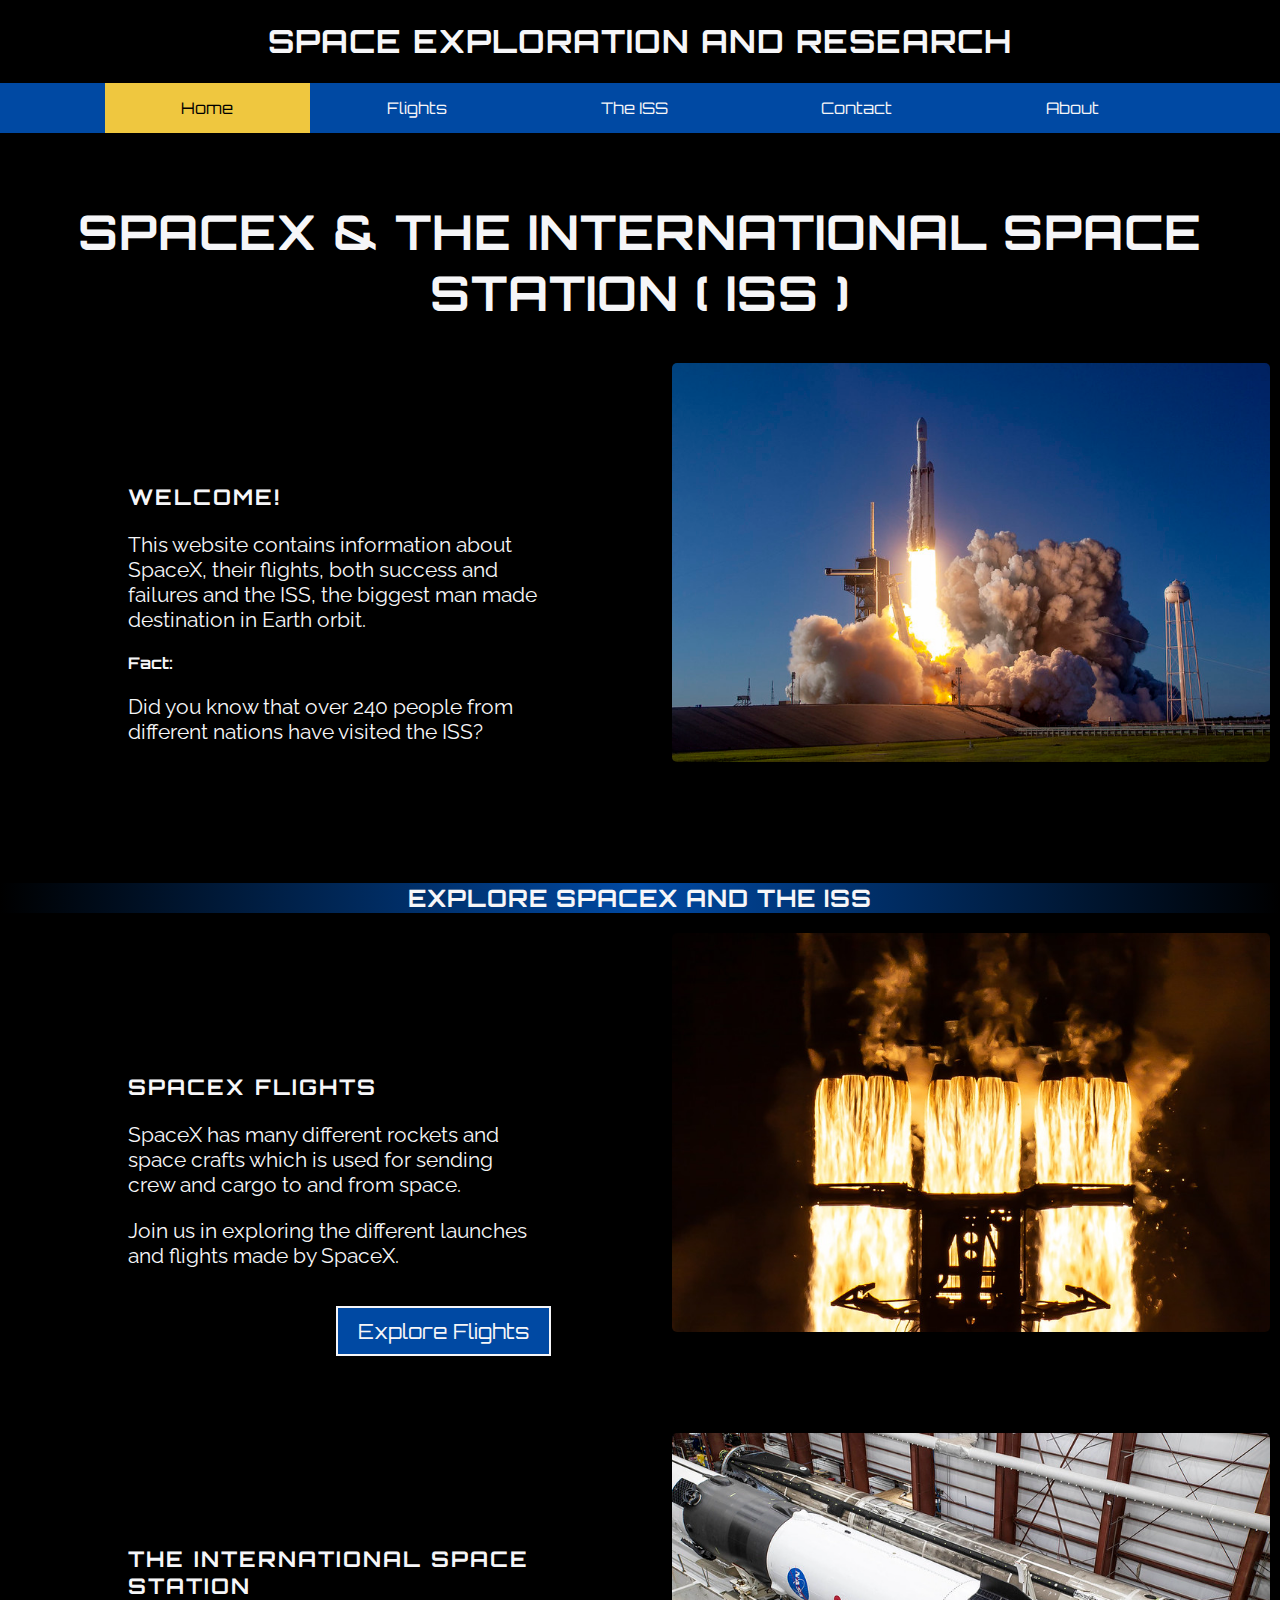
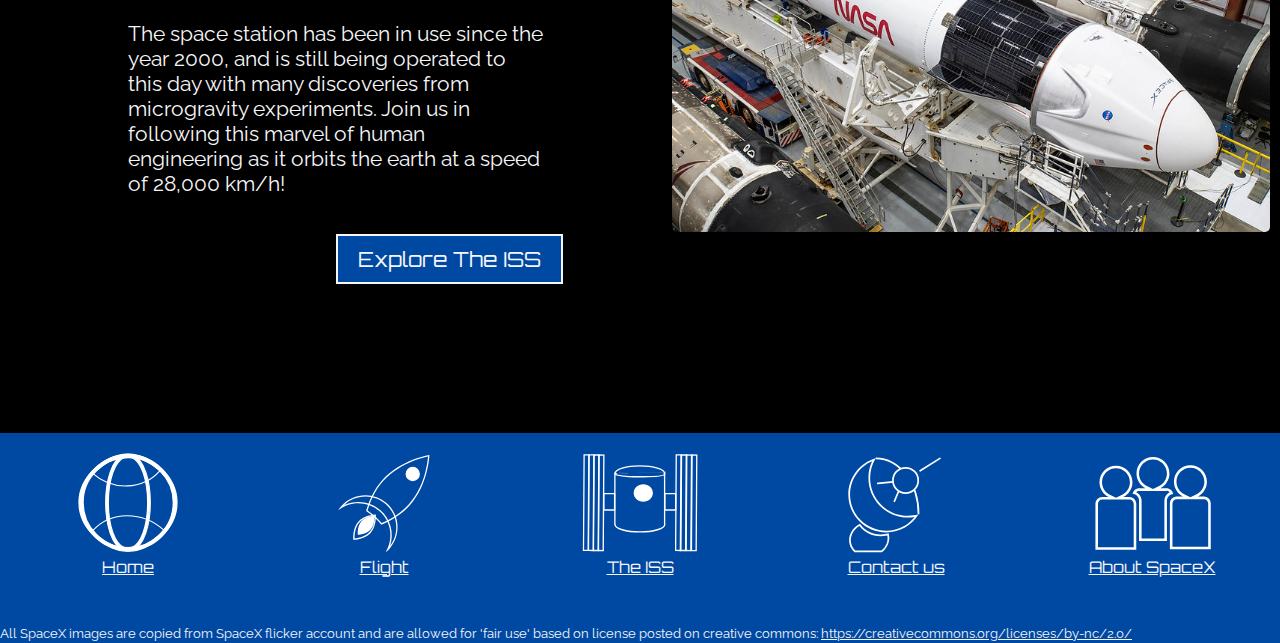
<file: index.html>
<!DOCTYPE html>
<html lang="en">
  <head>
    <meta charset="utf-8" />
    <meta name="description" content="Home page for SpaceX and ISS microsite">
    <meta name="keywords" content="spacex, iss, international space station, explore">
    <meta name="viewport" content="width=device-width, initial-scale=1" />
    <title>Space Exploration and Research</title>
    <link rel="stylesheet" href="css/style.css" />
  </head>
  <body>
    <header>
      <h1>SPACE EXPLORATION AND RESEARCH</h1>
      <nav>
        <a href="index.html" class="currentPage">Home</a>
        <a href="flight.html">Flights</a>
        <a href="isslocation.html">The ISS</a>
        <a href="contact.html">Contact</a>
        <a href="about.html">About</a>
      </nav>
    </header>
    <main>
      <div class="micrositeDescription">
        <h2  class="intro">SPACEX & THE INTERNATIONAL SPACE STATION ( ISS )</h2>
        <div class="flexbox">
          <div class="contentLeft">
            <h3>WELCOME!</h3>
            <p>This website contains information about SpaceX, their flights, both success and failures and the ISS, the biggest man made destination in Earth orbit.</p>
            <h4>Fact:</h4>
            <p>Did you know that over 240 people from different nations have visited the ISS?</p>
          </div>
          <div class="contentRight">
            <img src="images/40628438523_0f060bf8b1_c.jpg" alt="Image of space rocket launch">
          </div>
        </div>
      </div>
      <section>
        <h2 class="separator">EXPLORE SPACEX AND THE ISS</h2>
        <div class="flexbox">
          <div class="contentLeft">
            <h3>SPACEX FLIGHTS</h3>
            <p>SpaceX has many different rockets and space crafts which is used for sending crew and cargo to and from space.</p>
            <p>Join us in exploring the different launches and flights made by SpaceX.</p>
            <a href="flight.html" class="pageLink">Explore Flights</a>
          </div>
          <div class="contentRight">
            <img src="images/48129182836_bc6a606829_c.jpg" alt="Image of rocket engines at full power">
          </div>
        </div>
        <div class="flexbox">
          <div class="contentLeft">
            <h3>THE INTERNATIONAL SPACE STATION</h3>
            <p>The space station has been in use since the year 2000, and is still being operated to this day with many discoveries from microgravity experiments. 
              Join us in following this marvel of human engineering as it orbits the earth at a speed of 28,000 km/h!              
            </p>
            <a href="isslocation.html" class="pageLink">Explore The ISS</a>
          </div>
          <div class="contentRight">
            <img src="images/50618376731_561ab3fdc5_c.jpg" alt="Image of space station module on a rocket">
          </div>
        </div>
      </section>
    </main>
    <footer>
      <div class="footerContent">
        <div class="flexbox">
          <div class="footerItem topPadding">
            <img src="icons/earthicon3.svg" alt="Icon of the planet">
            <a href="index.html">Home</a>
          </div>
          <div class="footerItem topPadding">
            <img src="icons/rocket2.svg" alt="Icon of rocket">
            <a href="flight.html">Flight</a>
          </div>
          <div class="footerItem topPadding">
            <img src="icons/iss2.svg" alt="Icon of ISS">
            <a href="isslocation.html">The ISS</a>
          </div >
          <div class="footerItem topPadding">
            <img src="icons/contact3.svg" alt="Icon of antenna">
            <a href="contact.html">Contact us</a>
          </div>
          <div class="footerItem topPadding">
            <img src="icons/about.svg" alt="Icon of people">
            <a href="about.html">About SpaceX</a>
          </div>
        </div>
        <p class="copyright">All SpaceX images are copied from SpaceX flicker account and are allowed for 'fair use' based on license posted on creative commons: <a href="https://creativecommons.org/licenses/by-nc/2.0/">https://creativecommons.org/licenses/by-nc/2.0/</a></p>
      </div>  
    </footer>
  </body>
</html>
</file>
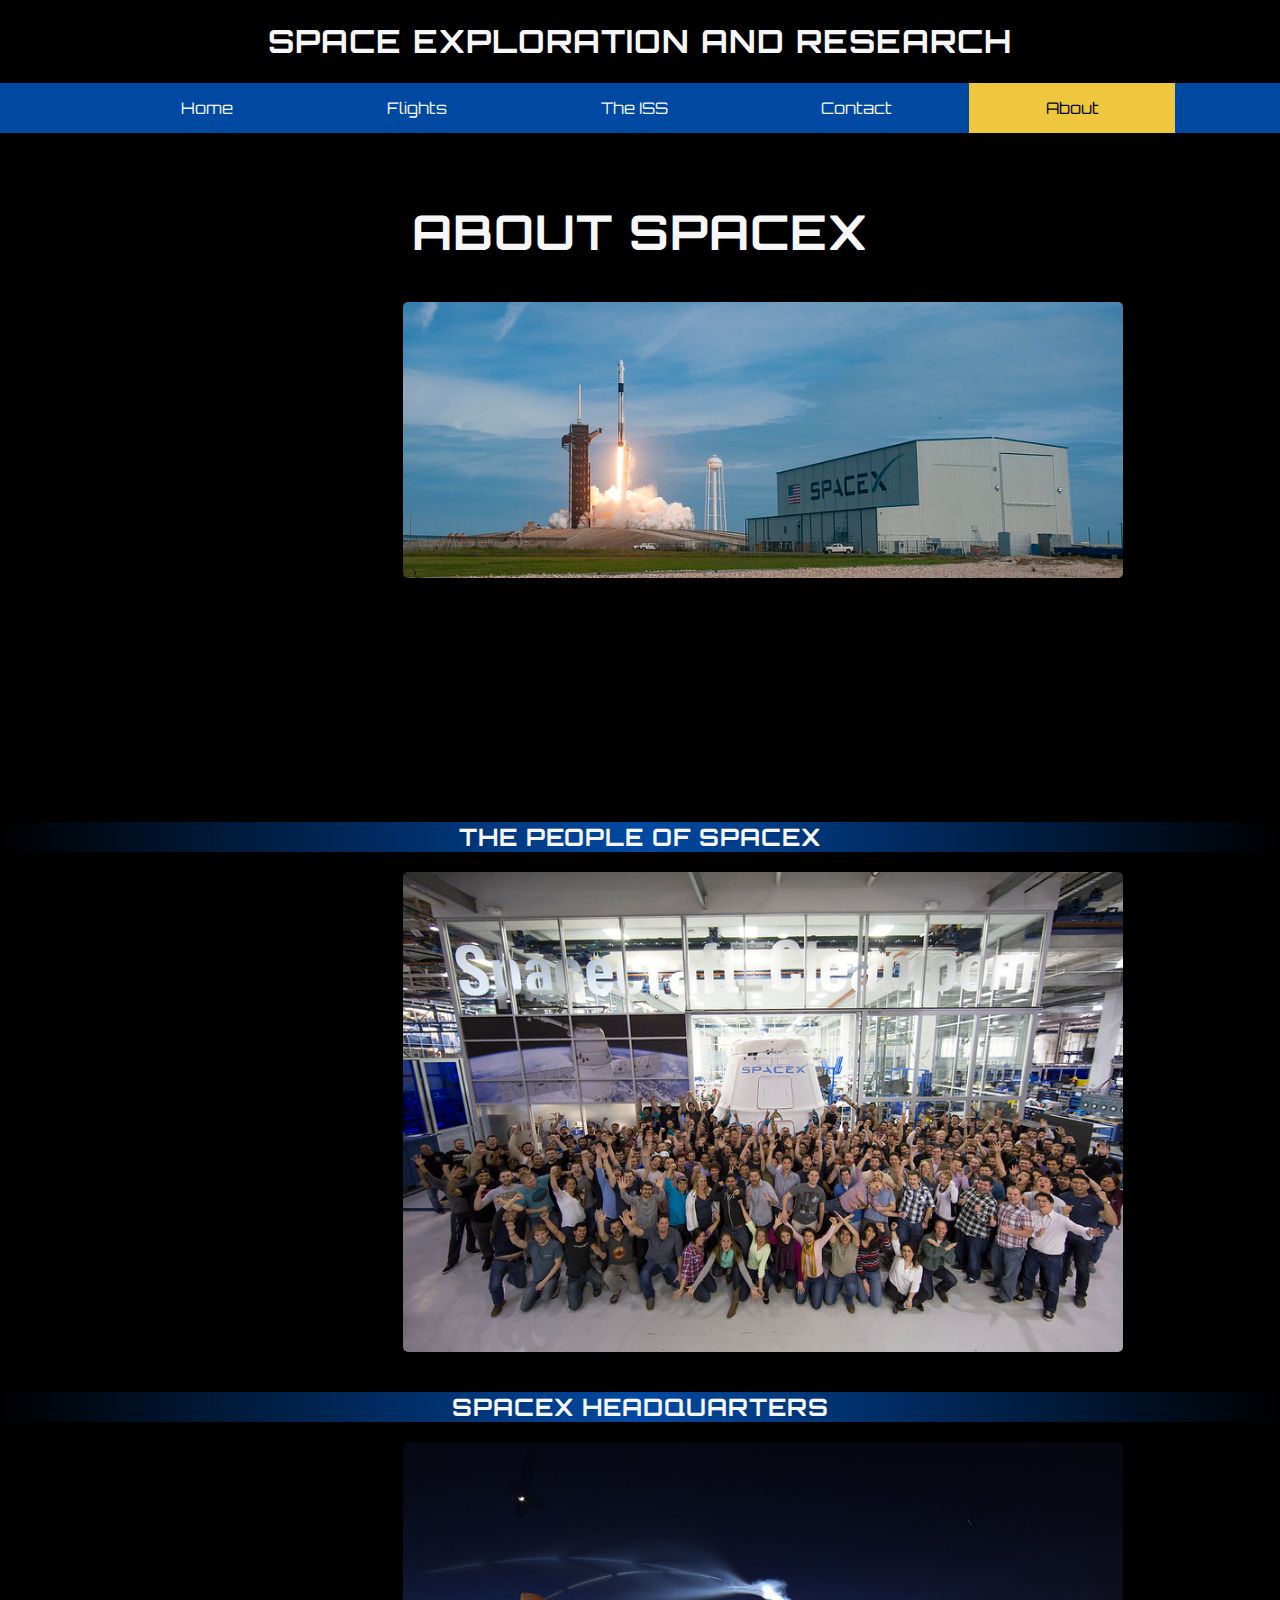
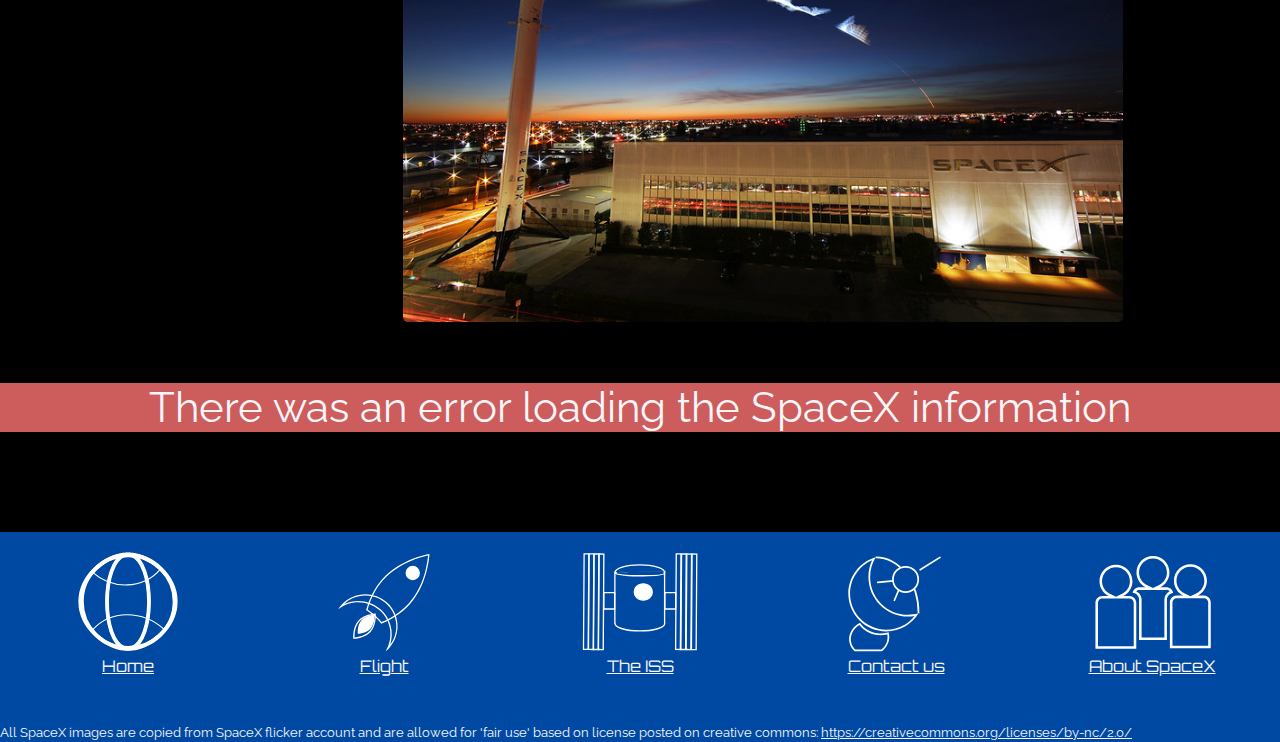
<file: about.html>
<!DOCTYPE html>
<html lang="en">
  <head>
    <meta charset="utf-8" />
    <meta name="description" content="Get to know SpaceX">
    <meta name="keywords" content="about spacex, spacex facts, spacex employees">
    <meta name="viewport" content="width=device-width, initial-scale=1" />
    <title>About SpaceX</title>
    <link rel="stylesheet" href="css/style.css" />
  </head>
  <body>
    <header>
      <h1>SPACE EXPLORATION AND RESEARCH</h1>
      <nav>
        <a href="index.html">Home</a>
        <a href="flight.html">Flights</a>
        <a href="isslocation.html">The ISS</a>
        <a href="contact.html">Contact</a>
        <a href="about.html" class="currentPage">About</a>
      </nav>
    </header>
    <main>
      <section>
        <h2  class="intro">ABOUT SPACEX</h2>
        <div class="container">
          <div class="flexbox">
            <div class="contentLeft">
              <div class="spacex"></div>
            </div>
            <div class="contentRight">
              <img src="images/49421605028_4d201211be_c.jpg" alt="SpaceX rocket launch">
            </div>
          </div>
          <h2 class="separator">THE PEOPLE OF SPACEX</h2>
          <div class="flexbox">
            <div class="contentLeft">
              <div class="people"></div>
            </div>
            <div class="contentRight">
              <img src="images/16491695667_c2754ff48e_c.jpg" alt="picture of employees">
            </div>
          </div>
          <h2 class="separator">SPACEX HEADQUARTERS</h2>
          <div class="flexbox">
            <div class="contentLeft">
              <div class="hq"></div>
            </div>
            <div class="contentRight">
              <img src="images/25557986177_6e1d82b7f9_c.jpg " alt="Spacex headquarters">
            </div>
          </div>
          <div class="links centeredMessage"></div>
        </div>
        <div class="aboutError">
            <p>There was an error loading the SpaceX information</p>
        </div>
      </section>
    </main>
    <footer>
      <div class="footerContent">
        <div class="flexbox">
          <div class="footerItem topPadding">
            <img src="icons/earthicon3.svg" alt="Icon of the planet">
            <a href="index.html">Home</a>
          </div>
          <div class="footerItem topPadding">
            <img src="icons/rocket2.svg" alt="Icon of rocket">
            <a href="flight.html">Flight</a>
          </div>
          <div class="footerItem topPadding">
            <img src="icons/iss2.svg" alt="Icon of ISS">
            <a href="isslocation.html">The ISS</a>
          </div >
          <div class="footerItem topPadding">
            <img src="icons/contact3.svg" alt="Icon of antenna">
            <a href="contact.html">Contact us</a>
          </div>
          <div class="footerItem topPadding">
            <img src="icons/about.svg" alt="Icon of people">
            <a href="about.html">About SpaceX</a>
          </div>
        </div>
        <p class="copyright">All SpaceX images are copied from SpaceX flicker account and are allowed for 'fair use' based on license posted on creative commons: <a href="https://creativecommons.org/licenses/by-nc/2.0/">https://creativecommons.org/licenses/by-nc/2.0/</a></p>
      </div>  
    </footer>
    <script src="js/about.js"></script>
  </body>
</html>
</file>
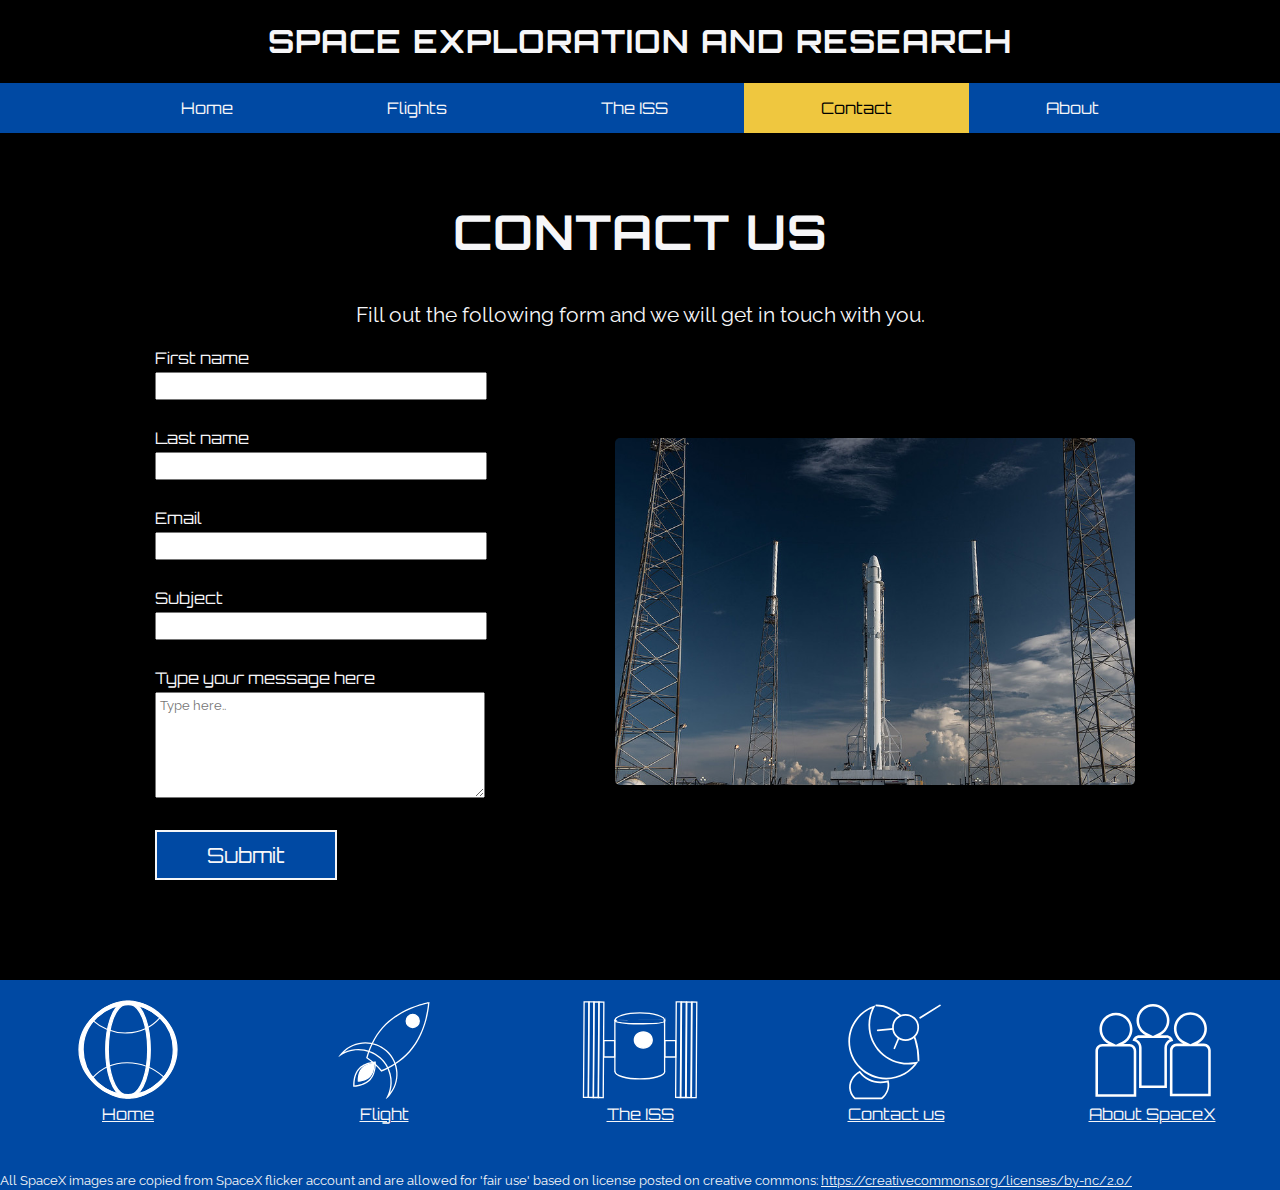
<file: contact.html>
<!DOCTYPE html>
<html lang="en">
  <head>
    <meta charset="utf-8" />
    <meta name="description" content="Contact form for SpaceX and ISS microsite">
    <meta name="keywords" content="contact us">
    <meta name="viewport" content="width=device-width, initial-scale=1" />
    <title>Contact Us</title>
    <link rel="stylesheet" href="css/style.css" />
  </head>
  <body>
    <header>
      <h1>SPACE EXPLORATION AND RESEARCH</h1>
      <nav>
        <a href="index.html">Home</a>
        <a href="flight.html">Flights</a>
        <a href="isslocation.html">The ISS</a>
        <a href="contact.html" class="currentPage">Contact</a>
        <a href="about.html">About</a>
      </nav>
    </header>
    <main>
      <h2  class="intro">CONTACT US</h2>
      <section>
        <p class="centeredMessage">Fill out the following form and we will get in touch with you.</p>
        <div class="flexbox">
          <div class="contentLeftForm">
            <div class="formSuccess">
              <p>The form was submitted successfully</p>
              <p>You will be contacted by us within 72 hours, thank you!</p>
            </div>
            <form>
              <div class="inputDialog">
                <label for="fname">First name</label>
                <input type="text" id="fname" />
                <p class="fnameError">First name is required</p>
              </div>
              <div class="inputDialog">
                <label for="lname">Last name</label>
                <input type="text" id="lname" />
                <p class="lnameError">Last name is required</p>
              </div>
              <div class="inputDialog">
                <label for="email">Email</label>
                <input type="email" id="email" />
                <p class="emailError">Your email is not formatted like an email adress</p>
              </div>
              <div class="inputDialog">
                <label for="subject">Subject</label>
                <input type="text" id="subject" />
                <p class="subjectError">The subject must contain at least 5 characters</p>
              </div>
              <div class="inputDialog">
                <label for="message">Type your message here</label>
                <textarea id="message" rows="6" placeholder="Type here.."></textarea>
                <p class="messageError">The message must contain at least 25 characters</p>
              </div>
              <button type="submit" id="submit">Submit</button>
            </form>
          </div>
          <div class="contentRightSmall">
            <img src="images/28291786662_e2b94a69cf_c.jpg" alt="Image of rocket">
          </div>
       </div>
      </section>
    </main>
    <footer>
      <div class="footerContent">
        <div class="flexbox">
          <div class="footerItem topPadding">
            <img src="icons/earthicon3.svg" alt="Icon of the planet">
            <a href="index.html">Home</a>
          </div>
          <div class="footerItem topPadding">
            <img src="icons/rocket2.svg" alt="Icon of rocket">
            <a href="flight.html">Flight</a>
          </div>
          <div class="footerItem topPadding">
            <img src="icons/iss2.svg" alt="Icon of ISS">
            <a href="isslocation.html">The ISS</a>
          </div >
          <div class="footerItem topPadding">
            <img src="icons/contact3.svg" alt="Icon of antenna">
            <a href="contact.html">Contact us</a>
          </div>
          <div class="footerItem topPadding">
            <img src="icons/about.svg" alt="Icon of people">
            <a href="about.html">About SpaceX</a>
          </div>
        </div>
        <p class="copyright">All SpaceX images are copied from SpaceX flicker account and are allowed for 'fair use' based on license posted on creative commons: <a href="https://creativecommons.org/licenses/by-nc/2.0/">https://creativecommons.org/licenses/by-nc/2.0/</a></p>
      </div>  
    </footer>
    <script src="js/validate.js"></script>
  </body>
</html>
</file>
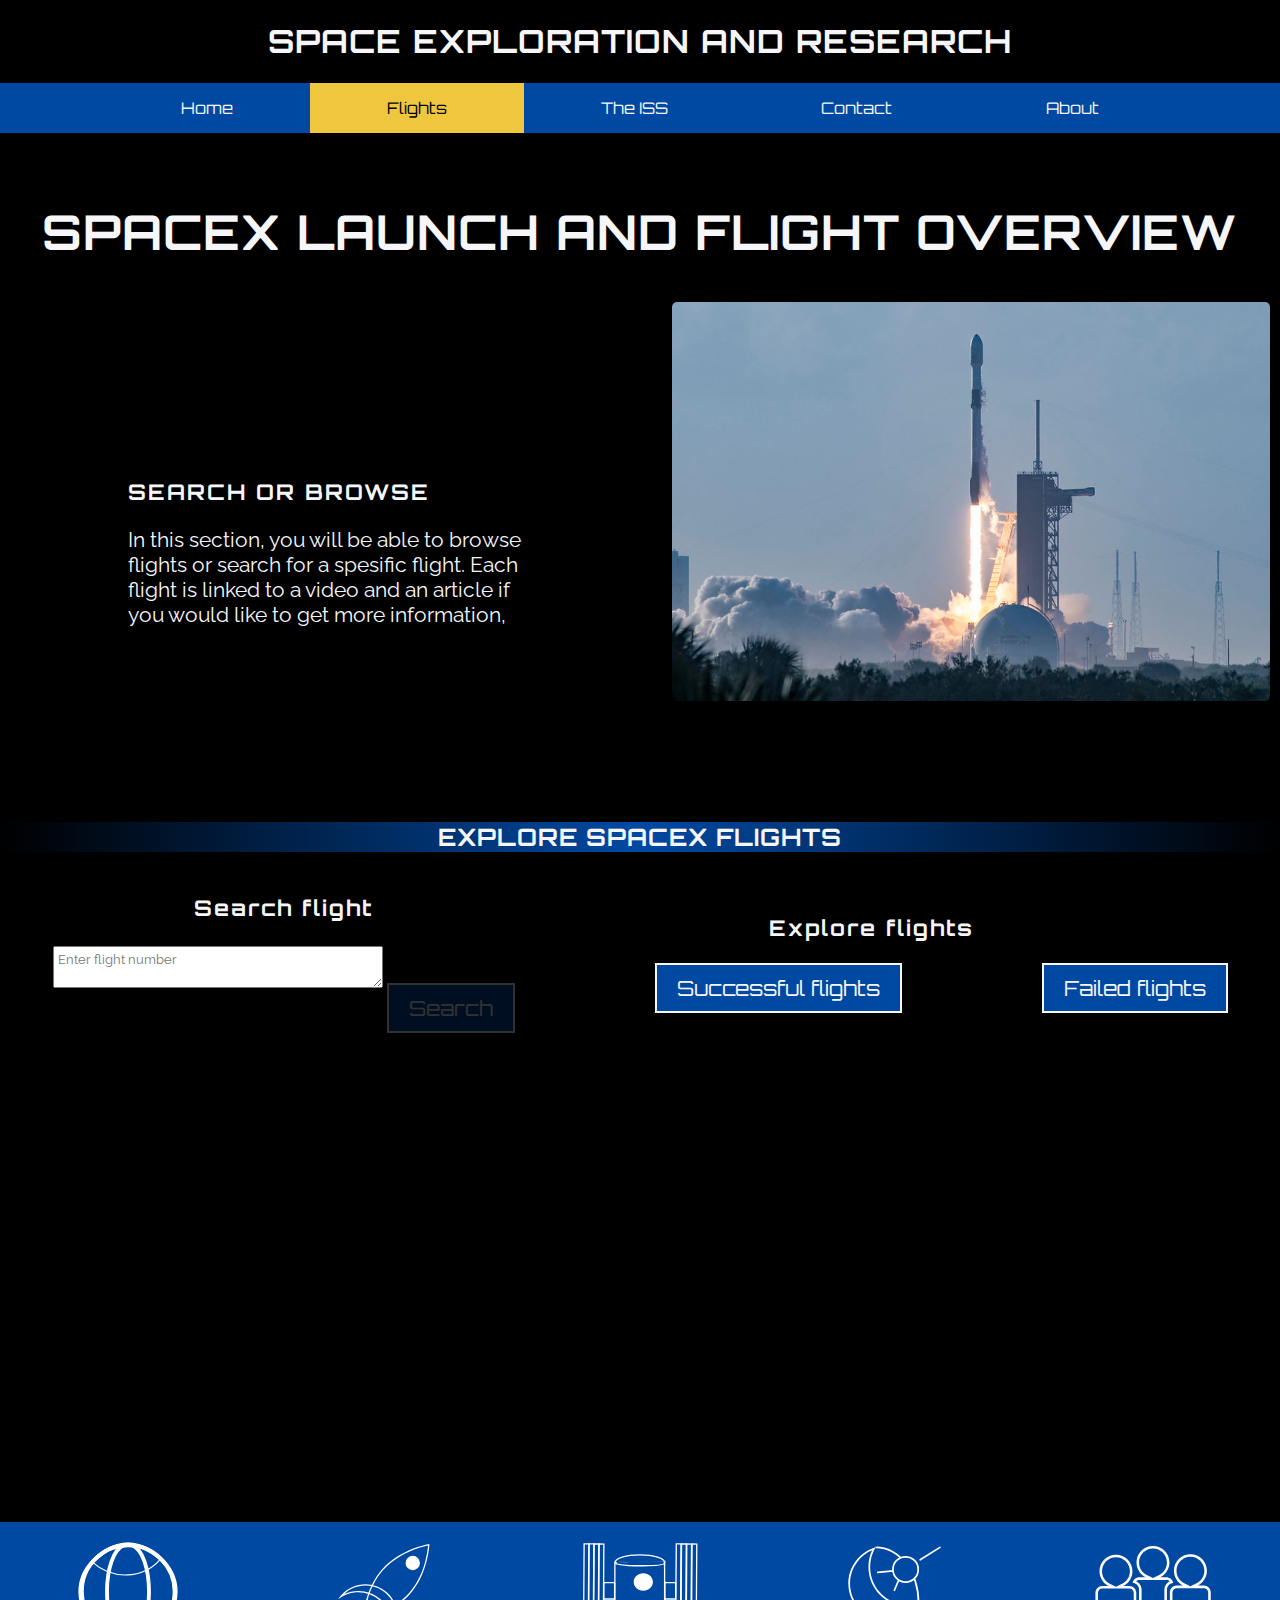
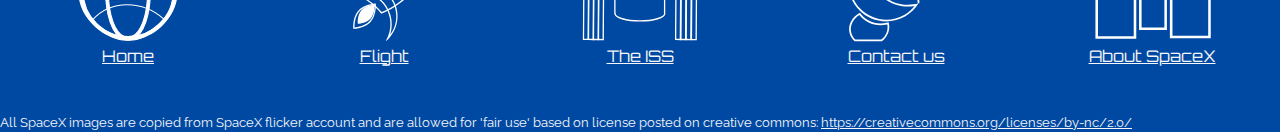
<file: flight.html>
<!DOCTYPE html>
<html lang="en">
  <head>
    <meta charset="utf-8" />
    <meta name="description" content="Information page for spacex flights">
    <meta name="keywords" content="spacex, flights, launch, successful launch, failed launch">
    <meta name="viewport" content="width=device-width, initial-scale=1" />
    <title>SpaceX Flights</title>
    <link rel="stylesheet" href="css/style.css" />
  </head>
  <body>
    <header>
      <h1>SPACE EXPLORATION AND RESEARCH</h1>
      <nav>
        <a href="index.html">Home</a>
        <a href="flight.html" class="currentPage">Flights</a>
        <a href="isslocation.html">The ISS</a>
        <a href="contact.html">Contact</a>
        <a href="about.html">About</a>
      </nav>
    </header>
    <main>
      <div class="flightDescription">
        <h2  class="intro">SPACEX LAUNCH AND FLIGHT OVERVIEW</h2>
        <div class="flexbox">
          <div class="contentLeft">
            <h3>SEARCH OR BROWSE</h3>
            <p>In this section, you will be able to browse flights or search for a spesific flight.
             Each flight is linked to a video and an article if you would like to get more information,
            </p>
          </div>
          <div class="contentRight">
            <img src="images/50501674637_e9945dffa5_c.jpg" alt="Image of space rocket launche">
          </div>
        </div>
      </div>
      <section class="flightSection">
        <h2 class="separator"  id="display1">EXPLORE SPACEX FLIGHTS</h2>
        <div class="flexbox">
          <div class="searchAction">
            <h3 class="centeredMessage">Search flight</h3>
            <textarea id="searchInput" placeholder="Enter flight number"></textarea>
            <button type="button" class="searchButton disabled" disabled>Search</button>
          </div>
          <div class="selectAction">
            <h3 class="centeredMessage">Explore flights</h3>
            <button type="button" class="actionSuccess">Successful flights</button>
            <button type="button" class="actionFailed">Failed flights</button>
          </div>
        </div>
        <div class="status"></div>
        <div class="container">
          <div class="loading">
            <h3>Loading Flights</h3>
          </div>
          <div class="flight"></div>
          <div class="searchResult"></div>
          <div class="flightError">
            <p>There was an error loading flights, please try again later</p>
          </div>
        </div>
      </section>
    </main>
    <footer>
      <div class="footerContent">
        <div class="flexbox">
          <div class="footerItem topPadding">
            <img src="icons/earthicon3.svg" alt="Icon of the planet">
            <a href="index.html">Home</a>
          </div>
          <div class="footerItem topPadding">
            <img src="icons/rocket2.svg" alt="Icon of rocket">
            <a href="flight.html">Flight</a>
          </div>
          <div class="footerItem topPadding">
            <img src="icons/iss2.svg" alt="Icon of ISS">
            <a href="isslocation.html">The ISS</a>
          </div >
          <div class="footerItem topPadding">
            <img src="icons/contact3.svg" alt="Icon of antenna">
            <a href="contact.html">Contact us</a>
          </div>
          <div class="footerItem topPadding">
            <img src="icons/about.svg" alt="Icon of people">
            <a href="about.html">About SpaceX</a>
          </div>
        </div>
        <p class="copyright">All SpaceX images are copied from SpaceX flicker account and are allowed for 'fair use' based on license posted on creative commons: <a href="https://creativecommons.org/licenses/by-nc/2.0/">https://creativecommons.org/licenses/by-nc/2.0/</a></p>
      </div>  
    </footer>
    <script src="js/script.js"></script>
  </body>
</html>
</file>
<file: css/style.css>
/* import selected fonts */
@import url('https://fonts.googleapis.com/css2?family=Orbitron:wght@700&family=Raleway:wght@500&display=swap');

/* Selected color scheme 
Red #B42231
White #F6F6F8
Blue #0049A3
Yellow #DEB604 NEW WCAG copatible with black: #EFC73F
Black #0E0E0E Darker black #000
*/


html{
    background-color: #000;
    font-family: 'Orbitron', sans-serif;
    margin: auto;
    padding: 0;
}
body{
    color: #F6F6F8;
    margin: 0;
}
header{
    height: 100px;
}
h1{
    font-size: 2em;

}
h3{
    font-size: 1.35em;
    letter-spacing: 2px;
}
h1, h2{
    letter-spacing: 1px;
    text-align: center;
}
nav, footer, button, .pageLink, .item a{
    background-color: #0049A3;
}
nav{
    height: 50px;
    overflow: hidden;
}
nav a{
    padding: 15px 6% 15px 6%;
    text-decoration: none;
}
.footerContent{
    margin: auto;
    max-width: 1600px;
}
.currentPage{
    color: #000;
    background-color: #EFC73F;
}
main{
    margin: auto;
    max-width: 1600px;   
}
.intro{
    font-size: 3em;
    padding: 40px 0 0 0;
}
p{
    font-family: 'Raleway', sans-serif;
    font-size: 1.3em;
}
a{
    color: #F6F6F8;
}
a:hover, button:hover{
    background-color: #B42231;
    color: #F6F6F8;
    cursor: pointer;
    text-decoration: underline;
}
button:active, a:active, .item a:active{
    background-color: #EFC73F;
    color: #000;
}
button, .item a, .pageLink{
    border: solid #F6F6F8 2px;
    color: #F6F6F8;
    font-family: 'Orbitron', sans-serif;
    font-size: 1.3em;
    padding: 10px 20px 10px 20px;
    text-decoration: none;
}
.pageLink{
    position: relative;
    left: 50%;
    top: 30px;
}
.separator{
    background: rgb(0,0,0);
    background: linear-gradient(90deg, rgba(0,0,0,1) 0%, rgba(0,73,163,1) 50%, rgba(0,0,0,1) 100%);
}
img{
    border-radius: 5px;
    height: auto;
    width: 100%;
    max-width: 720px;
}
main .flexbox{
    /* padding: 5%; */
}
.flexbox, nav{
    align-items: center;
    display: flex;
    flex-direction: row;
    justify-content: center;
}
.contentLeft{
    padding: 0 10% 0 10%;
}
.contentLeftForm{
    padding: 0 10% 0 10px;
}
.contentLeft p, .contentLeft h3{
    max-width: 500px;
}
.contentRight{
    height: 500px;
    margin-right: 10px;
}
.contentRightSmall img{
    border-radius: 5px;
    max-width: 520px;
}
.space{
    margin: 100px 0 100px 0;
}
footer{
    height: 210px;
    margin-top: 100px;
}
.footerItem{
    height: 180px;
    text-align: center;
    width: 20%;
}
.footerItem img{
    max-height: 100px;
    padding: 20px 0 0 0;
}
.footerLink{
    text-align: center;
    display: block;
}
.copyright{
    font-size: 0.8em;
    max-width: 1600px;
}

/* Flight page styling */
.selectAction button{
    float: left;
    margin-left: 140px;
}
.flightSection{
    min-height: 600px;
}
.searchResult, .success{
    display: none;
}
.disabled{
    opacity: 0.2
}
.disabled:hover{
    cursor: default;
    background-color: #0049A3;
    text-decoration: none;
}
.centeredMessage, .status{
    text-align: center;
}
.number{
    background: rgb(0,0,0);
    background: linear-gradient(90deg, rgba(0,0,0,1) 0%, rgba(0,73,163,1) 50%, rgba(0,0,0,1) 100%);
    margin-top: 50px;
    max-width: 350px;
}
.itemName{
    margin-top: 50px;
}
.missionDetails{
    max-width: 800px;
}
.patch{
    float: right;
    max-width: 300px;
}
.item{
    margin: 120px 30px 20px 30px;
    min-height: 400px;
}
.item a{
    background-color: #000;
    border: none;
}
.youtube{
    margin: 40px;
}

/* iss page styling */

.locationInfo{
    text-align: center;
}
#mapid {
    height: 450px;
    margin: 30px 15% 0 15%;
}

/* error message styling and display*/
.mapError, .aboutError, .flightError{
    background-color: indianred;
    display: none;
    font-size: 2rem;
    text-align: center;
}

/* form validation */
label{
    padding: 0 0 25px 0;
    text-align: right;
    width: 200px;
}
label::after{
    content: "";
    display: block;
}
input, textarea{
    font-family: 'Raleway', sans-serif;
    margin: 4px 0 28px 0;
    padding: 4px;
    width: 320px;
}
.fnameError, .lnameError, .emailError, .subjectError, .messageError{
    color: red;
    display: none;
    font-size: 1em;
    margin: -27px 0 8px 0;
}
.formSuccess{
    color: lightgreen;
    display: none;
}
button[type='submit']{
    padding: 10px 50px 10px 50px;
}
.inputDialog{
    max-width: 480px;
}

/* about styling */
.links{
    margin-bottom: 40px;
}
.sLink{
    background-color: #0049A3;
    border: solid #F6F6F8 2px;
    padding: 10px;
    margin-bottom: 40px;
    text-decoration: none;
}

/* loading text */

.loading {
    display: none;
    font-size: 2em;
    animation: effect 0.3s infinite;
    text-align: center;
  }
  
  @keyframes effect {
    20% {
      color: #F6F6F8;
    }
    50% {
      color: #DEB604;
    }
}

/*TABLET CSS*/
@media only screen and (min-width: 361px) and (max-width: 768px) {

h1{ 
    font-size: 1em;
}
header{
    height: 80px;
}
nav{
    height: 30px;
}
nav a{
    padding: 10px 2% 10px 2%;
}
a{
    font-size: 0.7em;
}
.intro{
    font-size: 1.2em;
    padding: 5px 0 0 0 ;
}
img{
    border-radius: 3px;
    max-width: 300px;
    /* margin-left: 50px; */
    /* width: auto; */
}
main .flexbox{
    margin: 50px 0 50px 0;
    padding: 0;
}
.contentLeft{
    padding: 0 0 0 10px;
}
.contentRight{
    height: auto;
}
h2, h3, p{
    font-size: 0.8em;
}
p{
    padding: 0 10px 0 10px;
}
.separator{
    margin-top: 30px;
}
.pageLink{
    position: relative;
    left: 80px;
    top: 20px;
}
button, .item a, .pageLink{
    border: solid #F6F6F8 1px;
    font-size: 0.8em;
    padding: 5px 10px 5px 10px;
}
footer{
    height: 250px;
    margin-top: 0;
}
footer .flexbox{
    display: flex;
    
}
.footerItem img{
    margin: 0;
    max-height: 60px;
}
input, textarea{
    margin:  0 0 0 40px;
    width: 100px;
}
.inputDialog{
    min-width: 300px;
}
.selectAction button{
    margin-left: 15px;
}
.patch{
    float: right;
    margin: 0 0 0 70px;
    max-width: 175px;
}
.item{
    margin: 0 10px 40px 20px;
    min-height: 200px;
}
label{
    float: left;
    max-width: 100px;
    padding: 0;
}
.contentRightSmall img{
    border-radius: 3px;
    max-width: 250px;
    margin: 0 0 50px 0;
}
button[type='submit'] {
    margin: 15px 0 50px 60px;
    padding: 5px 50px 5px 50px;
}
.sLink{
    border: solid #F6F6F8 2px;
    padding: 2px;
}
}


/*MOBILE CSS*/
@media only screen and (max-width: 360px){
h1{ 
    font-size: 1em;
}
header{
    height: 80px;
}
nav{
    height: 30px;
}
nav a{
    padding: 10px 2% 10px 2%;
}
a{
    font-size: 0.7em;
}
.intro{
    font-size: 1.2em;
    padding: 5px 0 0 0 ;
}
img{
    border-radius: 3px;
    max-width: 200px;
    margin-left: 50px;
}
main .flexbox{
    padding: 0;
}
.flexbox{
    display: block;
}
h2, h3, p{
    font-size: 0.8em;
}
p{
    padding: 0 10px 0 10px;
}
.separator{
    margin-top: 30px;
}
.pageLink{
    position: relative;
    left: 20px;
    top: 0;
}
button, .item a, .pageLink{
    border: solid #F6F6F8 1px;
    font-size: 0.8em;
    padding: 5px 10px 5px 10px;
}
.contentRight img{
    margin: 30px 0 100px 50px;
}
footer{
    height: 250px;
    margin-top: 0;
}
footer .flexbox{
    display: flex;
    
}
.footerItem img{
    margin: 0;
    max-height: 60px;
}
input, textarea{
    margin:  0 0 0 40px;
    width: 100px;
}
.selectAction button{
    margin-left: 15px;
}
.patch{
    float: none;
    margin: 0 0 0 70px;
    max-width: 175px;
}
.item{
    margin: 0 5px 50px 5px;
}
label{
    float: left;
    max-width: 100px;
    padding: 0;
}
.contentRightSmall img{
    border-radius: 3px;
    max-width: 200px;
    margin: 0 0 30px 60px;
}
button[type='submit'] {
    margin: 15px 0 50px 60px;
    padding: 5px 50px 5px 50px;
}
.sLink{
    border: solid #F6F6F8 2px;
    padding: 2px;
}
.contentRight{
    height: 300px;
}
}
</file>
